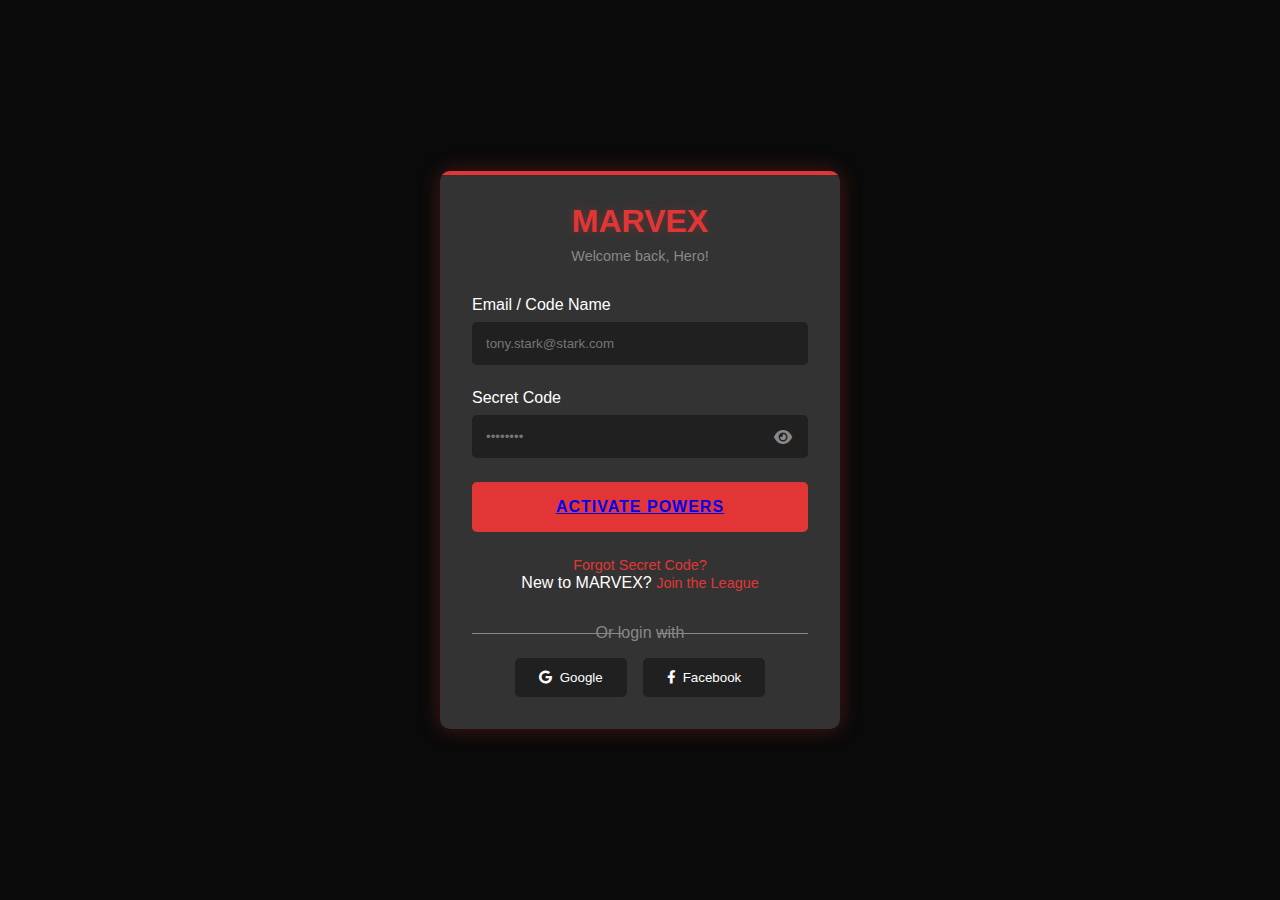
<file: login.html>
<!DOCTYPE html>

<html lang="en"></html>
<head>
    <meta charset="UTF-8">
    <meta name="viewport" content="width=device-width, initial-scale=1.0">
    <title>MARVEX - Login</title>
    <link rel="stylesheet" href="auth.css">
    <link rel="stylesheet" href="https://cdnjs.cloudflare.com/ajax/libs/font-awesome/6.0.0/css/all.min.css">
</head>
<body>
    <div class="auth-container">
        <div class="auth-header">
            <h1>MARVEX</h1>
            <p>Welcome back, Hero!</p>
        </div>
        <form id="loginForm">
            <div class="form-group">
                <label for="email">Email / Code Name</label>
                <input type="email" id="email" required placeholder="tony.stark@stark.com">
                <span class="error-message">Please enter a valid email</span>
            </div>
            <div class="form-group">
                <label for="password">Secret Code</label>
                <div class="password-toggle">
                    <input type="password" id="password" required placeholder="••••••••">
                    <i class="fas fa-eye" id="togglePassword"></i>
                </div>
                <span class="error-message">Password must be at least 6 characters</span>
            </div>
            <button type="submit" class="auth-btn"> <a href="index.html">Activate Powers</a></button>
            <div class="auth-links">
                <a href="#" id="forgotPassword">Forgot Secret Code?</a>
                <p>New to MARVEX? <a href="signup.html">Join the League</a></p>
            </div>
            <div class="social-login">
                <p>Or login with</p>
                <div class="social-buttons">
                    <button type="button" class="social-btn">
                        <i class="fab fa-google"></i>
                        Google
                    </button>
                    <button type="button" class="social-btn">
                        <i class="fab fa-facebook-f"></i>
                        Facebook
                    </button>
                </div>
            </div>
        </form>
    </div>
    <script src="auth.js"></script>
</body>
</html>
</file>
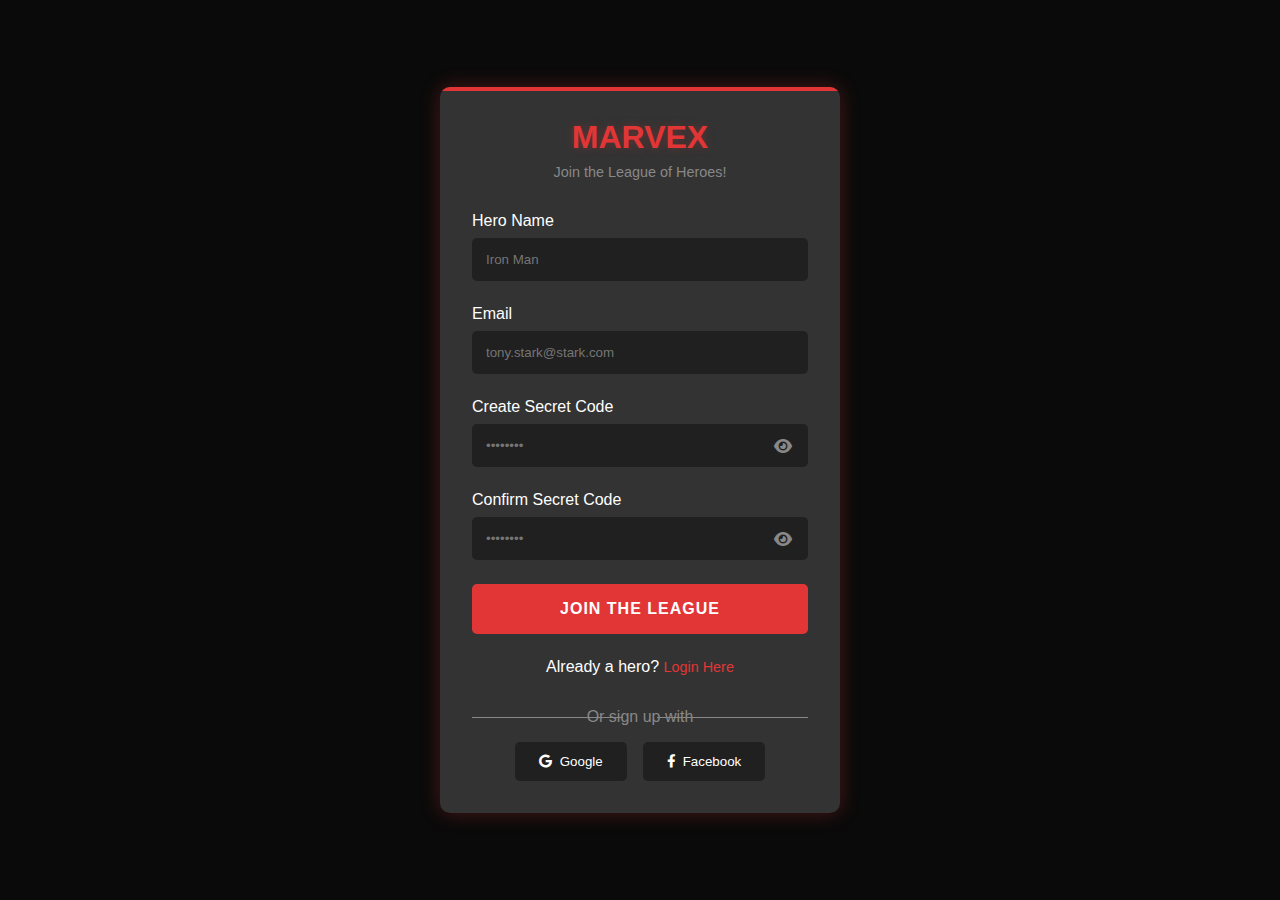
<file: signup.html>
<!DOCTYPE html>
<html lang="en">
<head>
    <meta charset="UTF-8">
    <meta name="viewport" content="width=device-width, initial-scale=1.0">
    <title>MARVEX - Join the League</title>
    <link rel="stylesheet" href="auth.css">
    <link rel="stylesheet" href="https://cdnjs.cloudflare.com/ajax/libs/font-awesome/6.0.0/css/all.min.css">
</head>
<body>
    <div class="auth-container">
        <div class="auth-header">
            <h1>MARVEX</h1>
            <p>Join the League of Heroes!</p>
        </div>
        <form id="signupForm">
            <div class="form-group">
                <label for="name">Hero Name</label>
                <input type="text" id="name" required placeholder="Iron Man">
                <span class="error-message">Please enter your hero name</span>
            </div>
            <div class="form-group">
                <label for="email">Email</label>
                <input type="email" id="email" required placeholder="tony.stark@stark.com">
                <span class="error-message">Please enter a valid email</span>
            </div>
            <div class="form-group">
                <label for="password">Create Secret Code</label>
                <div class="password-toggle">
                    <input type="password" id="password" required placeholder="••••••••">
                    <i class="fas fa-eye" id="togglePassword"></i>
                </div>
                <span class="error-message">Password must be at least 6 characters</span>
            </div>
            <div class="form-group">
                <label for="confirmPassword">Confirm Secret Code</label>
                <div class="password-toggle">
                    <input type="password" id="confirmPassword" required placeholder="••••••••">
                    <i class="fas fa-eye" id="toggleConfirmPassword"></i>
                </div>
                <span class="error-message">Passwords do not match</span>
            </div>
            <button type="submit" class="auth-btn">Join the League</button>
            <div class="auth-links">
                <p>Already a hero? <a href="login.html">Login Here</a></p>
            </div>
            <div class="social-login">
                <p>Or sign up with</p>
                <div class="social-buttons">
                    <button type="button" class="social-btn">
                        <i class="fab fa-google"></i>
                        Google
                    </button>
                    <button type="button" class="social-btn">
                        <i class="fab fa-facebook-f"></i>
                        Facebook
                    </button>
                </div>
            </div>
        </form>
    </div>
    <script src="auth.js"></script>
</body>
</html>
</file>
<file: auth.css>
:root {
    --primary-red: #e23636;
    --primary-black: #202020;
    --primary-white: #ffffff;
    --secondary-gray: #333333;
}

* {
    margin: 0;
    padding: 0;
    box-sizing: border-box;
    font-family: 'Segoe UI', Tahoma, Geneva, Verdana, sans-serif;
}

body {
    background-color: var(--primary-black);
    color: var(--primary-white);
    min-height: 100vh;
    display: flex;
    align-items: center;
    justify-content: center;
    background-image: linear-gradient(rgba(0, 0, 0, 0.7), rgba(0, 0, 0, 0.7)),
        url('https://images.unsplash.com/photo-1556707752-481d500a2c58');
    background-size: cover;
    background-position: center;
}

.auth-container {
    background-color: var(--secondary-gray);
    padding: 2rem;
    border-radius: 10px;
    width: 100%;
    max-width: 400px;
    box-shadow: 0 0 20px rgba(226, 54, 54, 0.3);
    position: relative;
    overflow: hidden;
}

.auth-container::before {
    content: '';
    position: absolute;
    top: 0;
    left: 0;
    width: 100%;
    height: 4px;
    background: var(--primary-red);
}

.auth-header {
    text-align: center;
    margin-bottom: 2rem;
}

.auth-header h1 {
    color: var(--primary-red);
    font-size: 2rem;
    margin-bottom: 0.5rem;
    text-shadow: 0 0 10px rgba(226, 54, 54, 0.3);
}

.auth-header p {
    color: #888;
    font-size: 0.9rem;
}

.form-group {
    margin-bottom: 1.5rem;
}

.form-group label {
    display: block;
    margin-bottom: 0.5rem;
    color: var(--primary-white);
}

.form-group input {
    width: 100%;
    padding: 0.75rem;
    border: 2px solid transparent;
    border-radius: 5px;
    background-color: var(--primary-black);
    color: var(--primary-white);
    transition: all 0.3s ease;
}

.form-group input:focus {
    outline: none;
    border-color: var(--primary-red);
    box-shadow: 0 0 10px rgba(226, 54, 54, 0.2);
}

.auth-btn {
    width: 100%;
    padding: 1rem;
    background-color: var(--primary-red);
    color: var(--primary-white);
    border: none;
    border-radius: 5px;
    font-size: 1rem;
    font-weight: bold;
    cursor: pointer;
    transition: all 0.3s ease;
    text-transform: uppercase;
    letter-spacing: 1px;
}

.auth-btn:hover {
    background-color: #c42f2f;
    transform: translateY(-2px);
}

.auth-links {
    margin-top: 1.5rem;
    text-align: center;
}

.auth-links a {
    color: var(--primary-red);
    text-decoration: none;
    font-size: 0.9rem;
    transition: all 0.3s ease;
}

.auth-links a:hover {
    color: #c42f2f;
    text-decoration: underline;
}

.social-login {
    margin-top: 2rem;
    text-align: center;
}

.social-login p {
    color: #888;
    margin-bottom: 1rem;
    position: relative;
}

.social-login p::before,
.social-login p::after {
    content: '';
    position: absolute;
    top: 50%;
    width: 45%;
    height: 1px;
    background-color: #888;
}

.social-login p::before {
    left: 0;
}

.social-login p::after {
    right: 0;
}

.social-buttons {
    display: flex;
    gap: 1rem;
    justify-content: center;
}

.social-btn {
    padding: 0.75rem 1.5rem;
    border: none;
    border-radius: 5px;
    background-color: var(--primary-black);
    color: var(--primary-white);
    cursor: pointer;
    transition: all 0.3s ease;
    display: flex;
    align-items: center;
    gap: 0.5rem;
}

.social-btn:hover {
    background-color: #444;
    transform: translateY(-2px);
}

.error-message {
    color: var(--primary-red);
    font-size: 0.85rem;
    margin-top: 0.5rem;
    display: none;
}

.password-toggle {
    position: relative;
}

.password-toggle i {
    position: absolute;
    right: 1rem;
    top: 50%;
    transform: translateY(-50%);
    cursor: pointer;
    color: #888;
}

@media (max-width: 480px) {
    .auth-container {
        margin: 1rem;
        padding: 1.5rem;
    }
}
</file>
